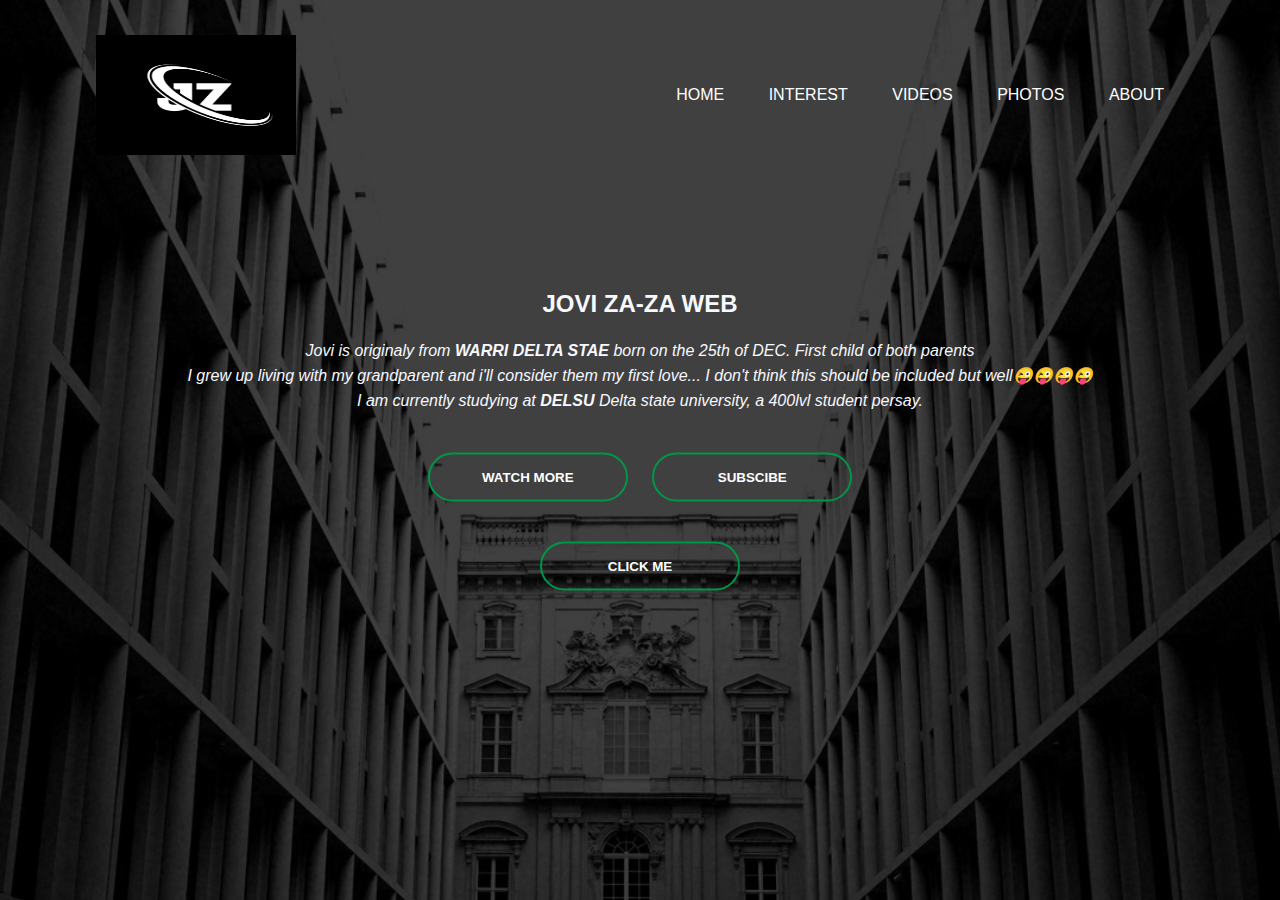
<file: index.html>
<!DOCTYPE html>
<html lang="en">
<head>
  <title>About Jovi Zaza</title>
  <link rel="stylesheet" href="style.css">
</head>
<body>
  <div class="banner">
    <div class="navbar">
      <img src="./JZ logo.jpg" width="200px" height="120px" alt="logo">
      <ul>
        <li><a href="#">HOME</a></li>
        <li><a href="#">INTEREST</a></li>
        <li><a href="#">VIDEOS</a></li>
        <li><a href="#">PHOTOS</a></li>
        <li><a href="#">ABOUT</a></li>
      </ul>
    </div>
    <div class="content">
      <h2>JOVI ZA-ZA WEB</h2>
      <p><i> Jovi is originaly from <b>WARRI DELTA STAE</b> born on the 25th of DEC. First child of both parents <br>
      I grew up living with my grandparent and i'll consider them my first love... I don't think this should be included but well&#128540;&#128540;&#128540;&#128540; <br>
      I am currently studying at <b>DELSU</b> Delta state university, a 400lvl student persay.</i></p>
        <div>
          <button type="button"><span></span>WATCH MORE</button>
          <button type="button"><span></span>SUBSCIBE</button>
          <br>
          <button type="button"><span></span>CLICK ME</button>
        </div>
    </div>
  </div>

</body>
</html>
</file>
<file: style.css>
*{
  margin: 0;
  padding: 0;
  font-family: sans-serif;
}

.banner{
  width: 100%;
  height: 100vh;
  background-image:linear-gradient(rgba(0,0,0,0.75),rgba(0,0,0,0.75)),
  url(./building.jpg);
  background-size:cover;
  background-position: center;
}

.navbar{
  width: 85%;
  margin: auto;
  padding: 35px 0;
  display: flex;
  align-items: center;
  justify-content: space-between;
}

.logo{
  width: 120px;
  cursor: pointer;
}
.navbar ul li{
  list-style: none;
  display: inline-block;
  margin: 0 20px;
  position: relative;
}
.navbar ul li a{
  text-decoration: none;
  color: white;
  text-transform: uppercase;
}
.navbar ul li::after{
  content:'';
  height: 3px;
  width: 0%;
  background: #07f1ce;
  position: absolute;
  left: 0;
  bottom: -6px;
  transition: 0.5s;
}
.navbar ul li:hover:after{
  width: 100%;
}
.content{
  width: 100%;
  position: absolute;
  top: 50%;
  transform: translateY(-50%);
  text-align: center;
  color: ghostwhite;
}
.content h1{
  font-size: 70px;
  margin-top: 80px;
}
.content p{
  margin: 20px auto;
  font-family: 100;
  line-height: 25px;
}


button{
  width: 200px;
  padding: 15px 0;
  text-align: center;
  margin: 20px 10px;
  border-radius: 25px;
  font-weight: bold;
  border: 2px solid #009648;
  background: transparent;
  color: white;
  cursor: pointer;
  position: relative;
  overflow: hidden;
}
span{
  background: #009688;
  height: 100%;
  width: 0;
  border-radius: 25px;
  position: absolute;
  left:0;
  bottom: 0;
  z-index: -1;
  transition: 0.5s;
}
button:hover span{
  width: 100%;
}
button:hover{
  border: none;
}
</file>
